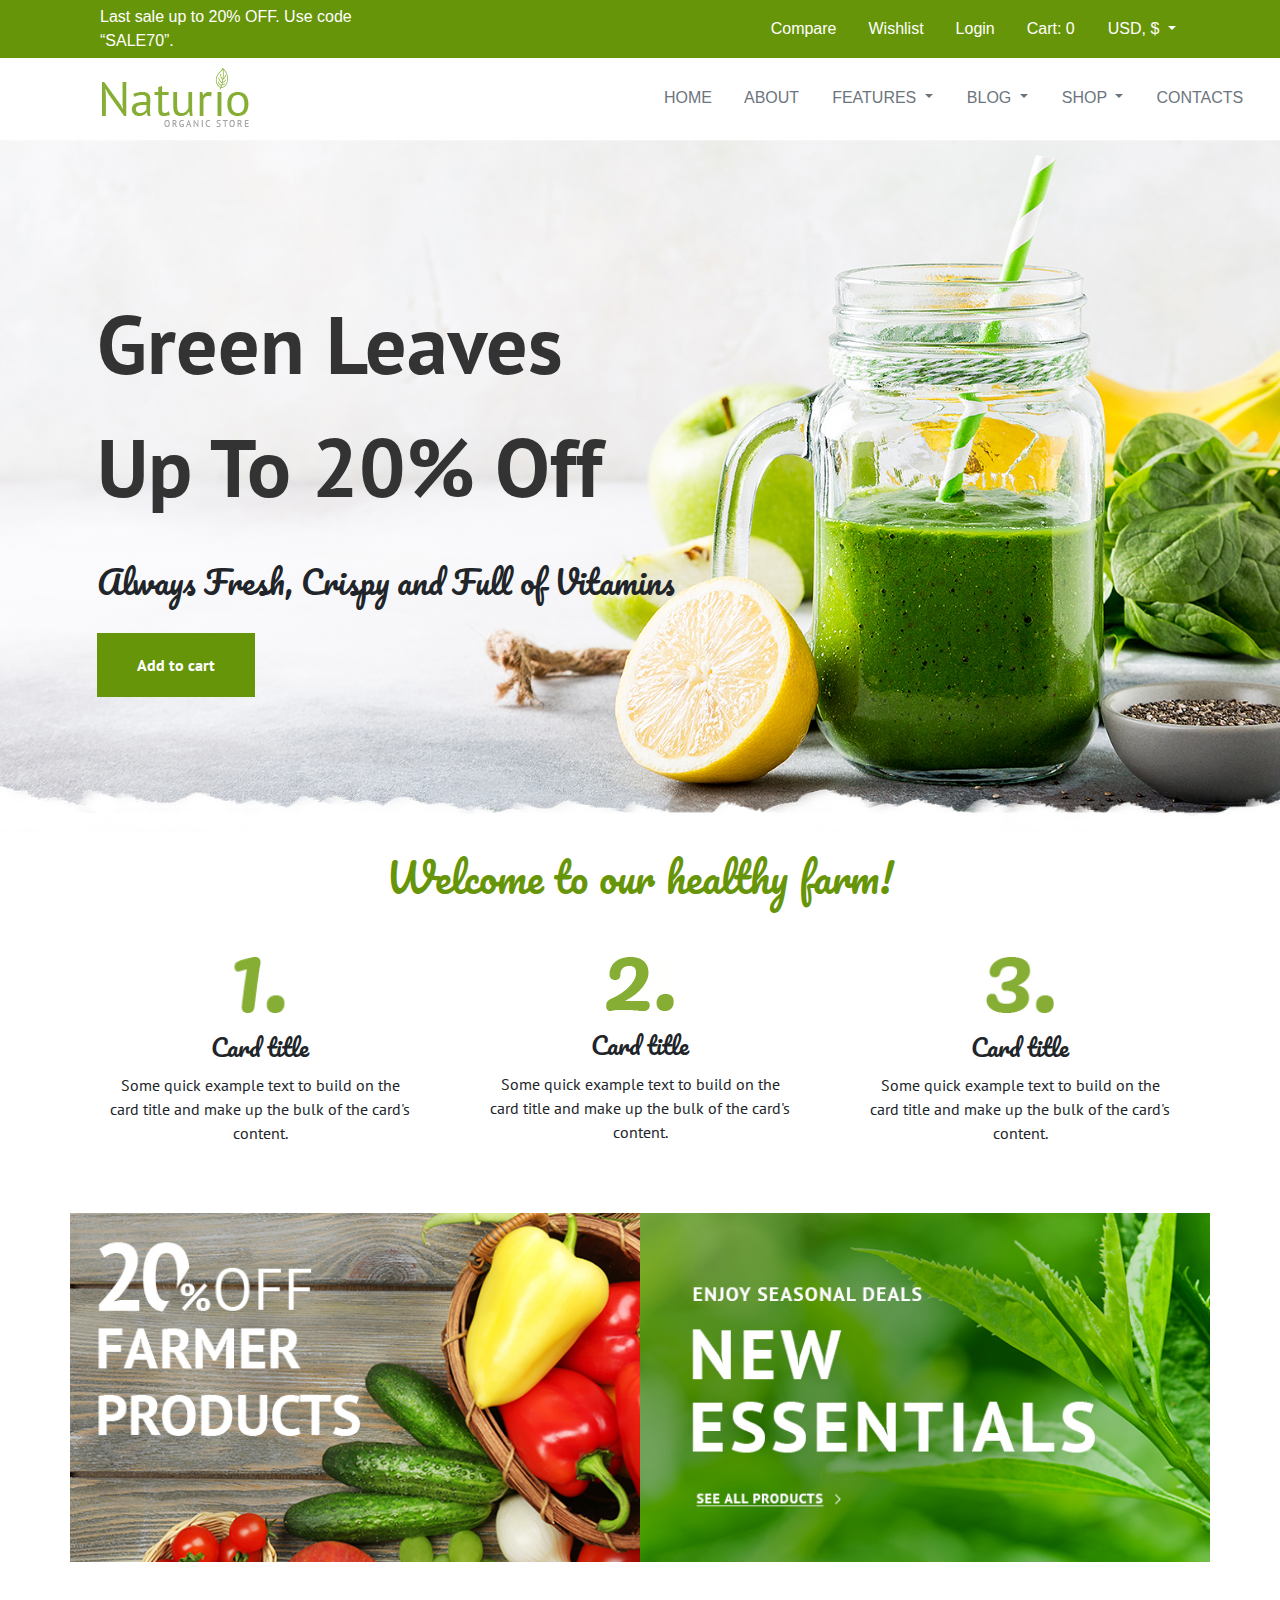
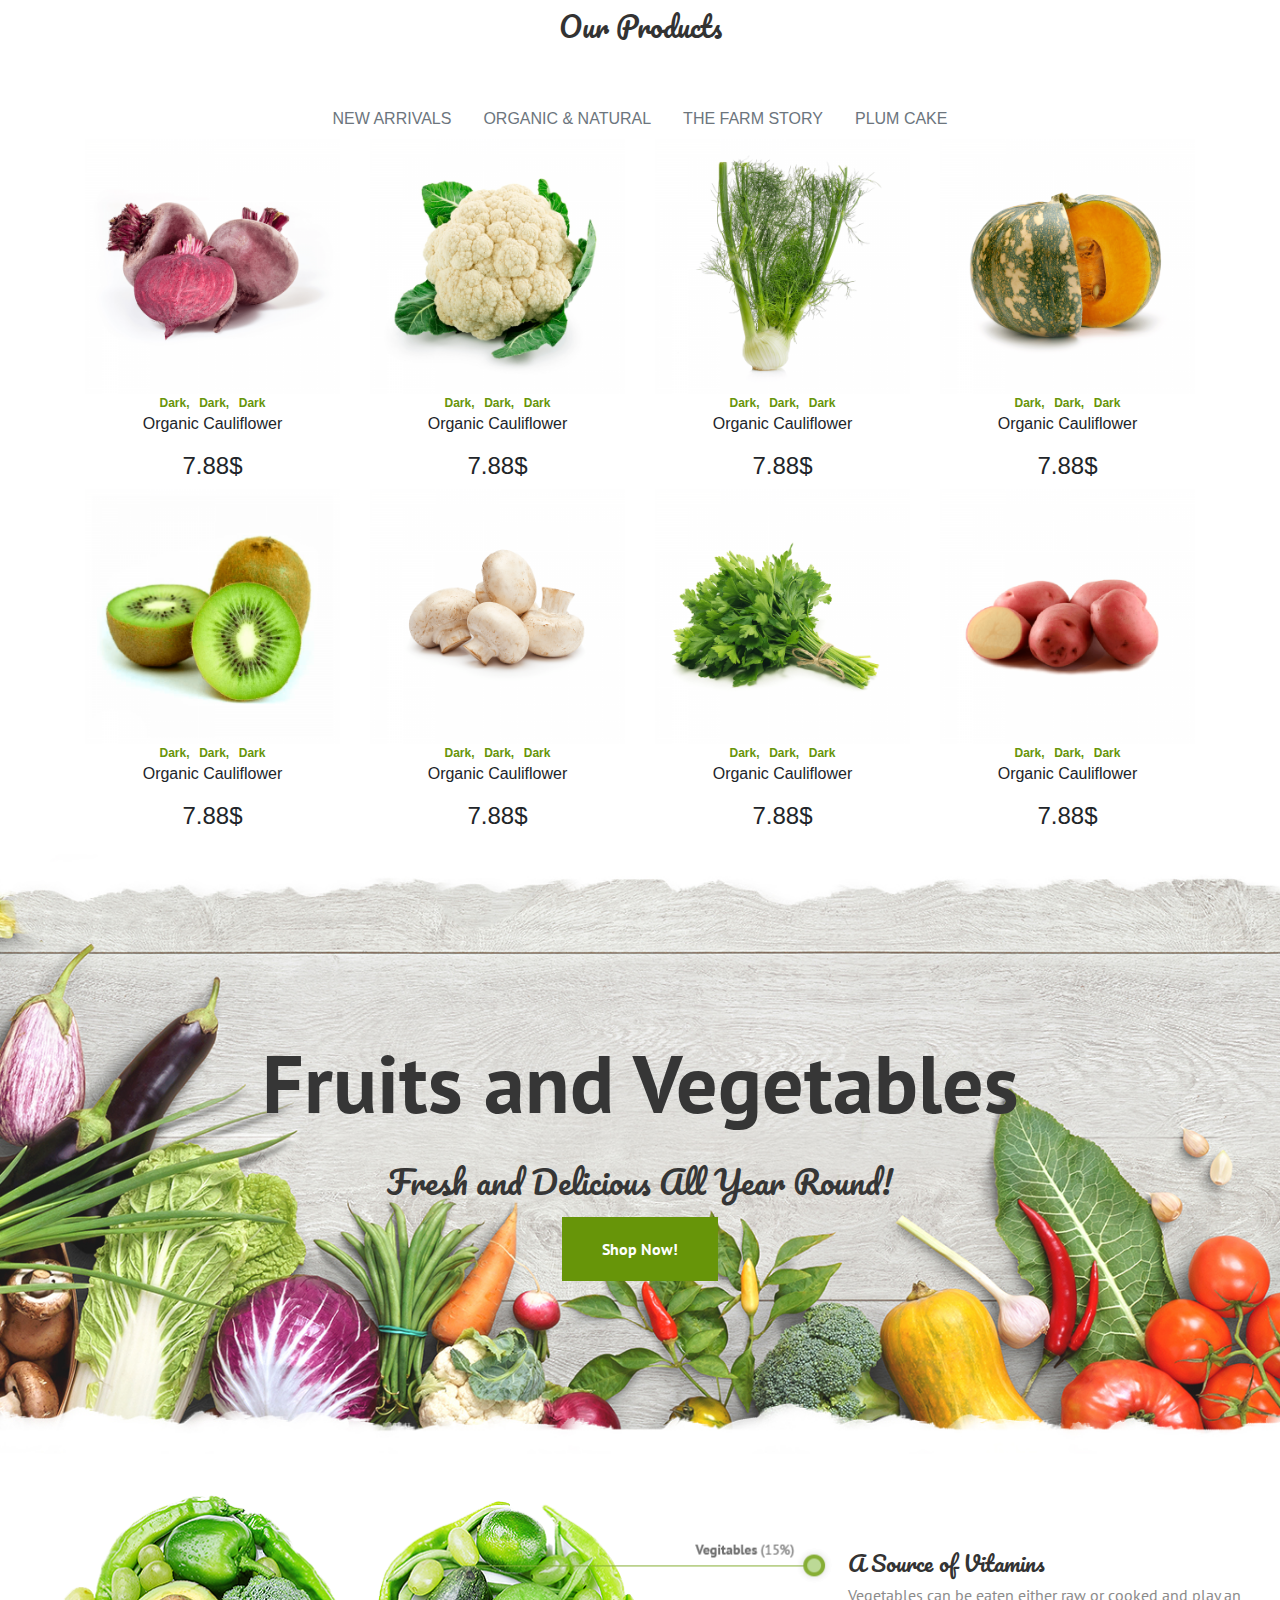
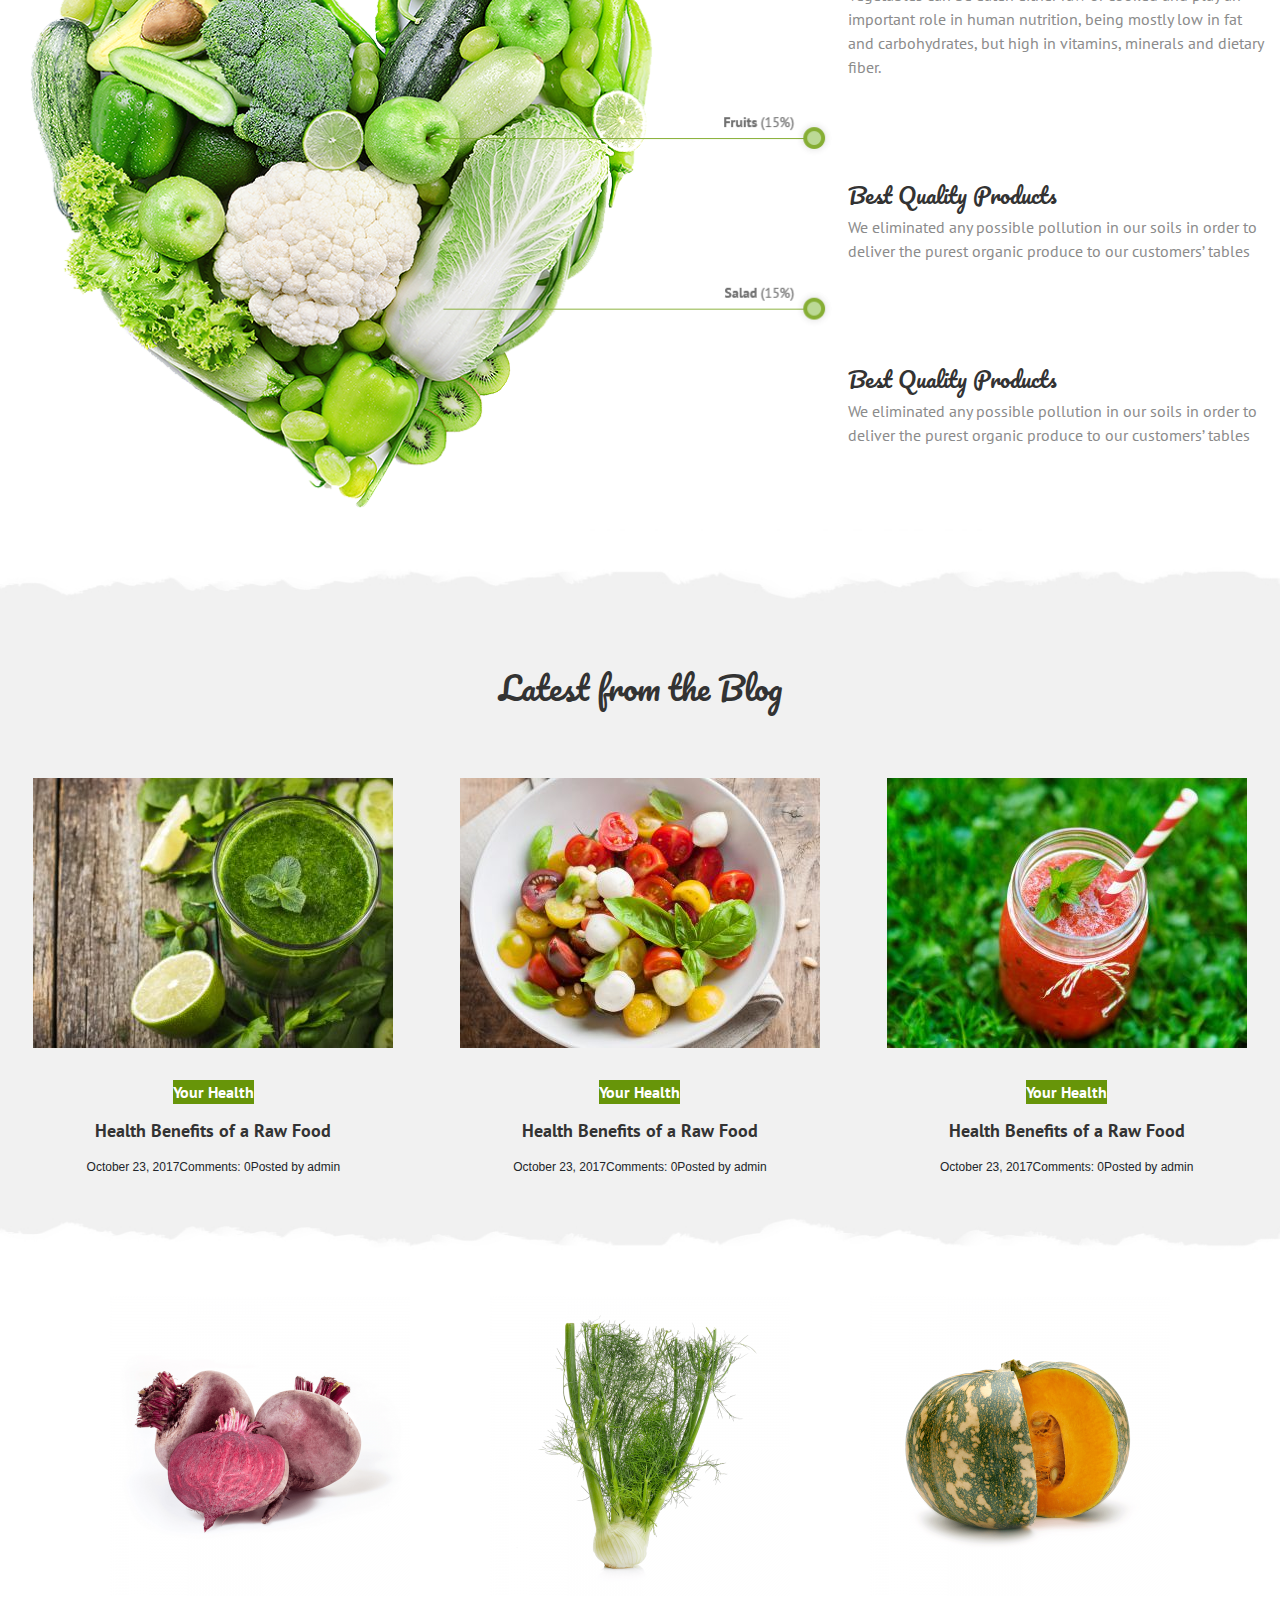
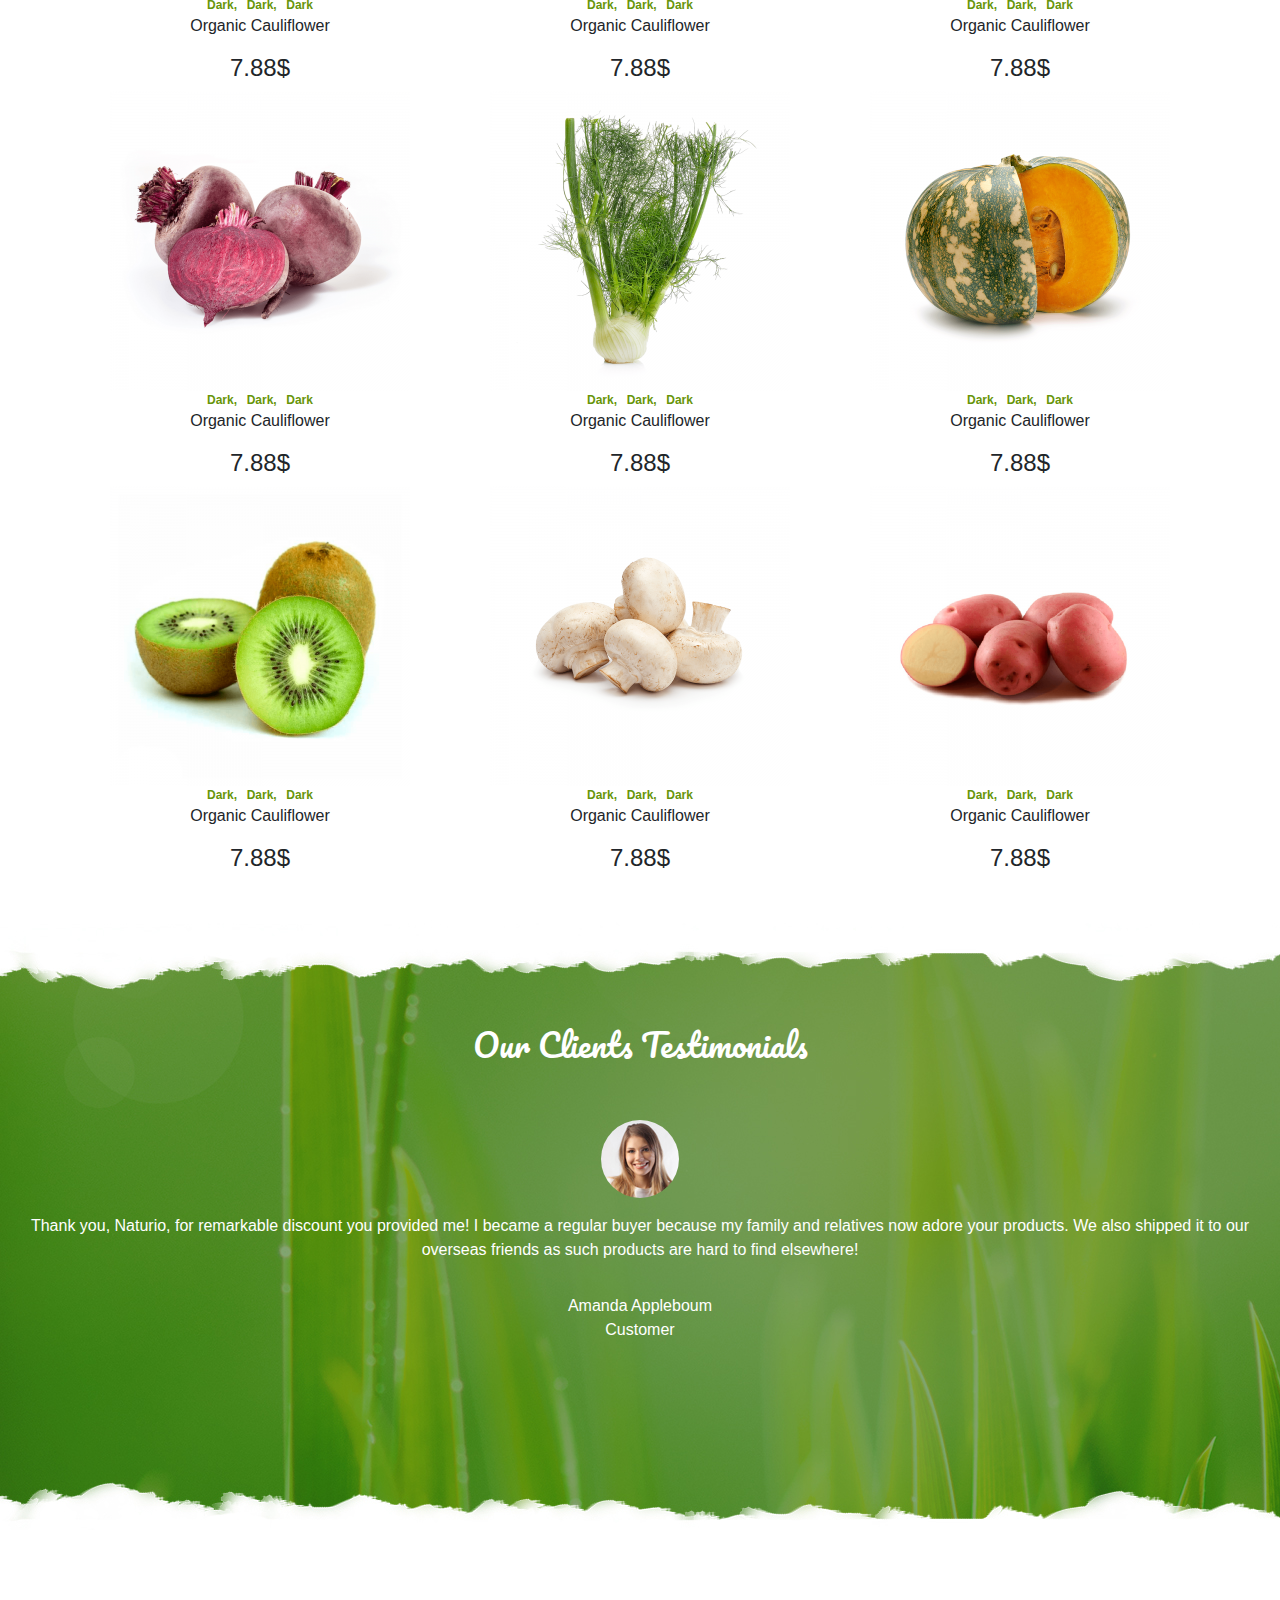
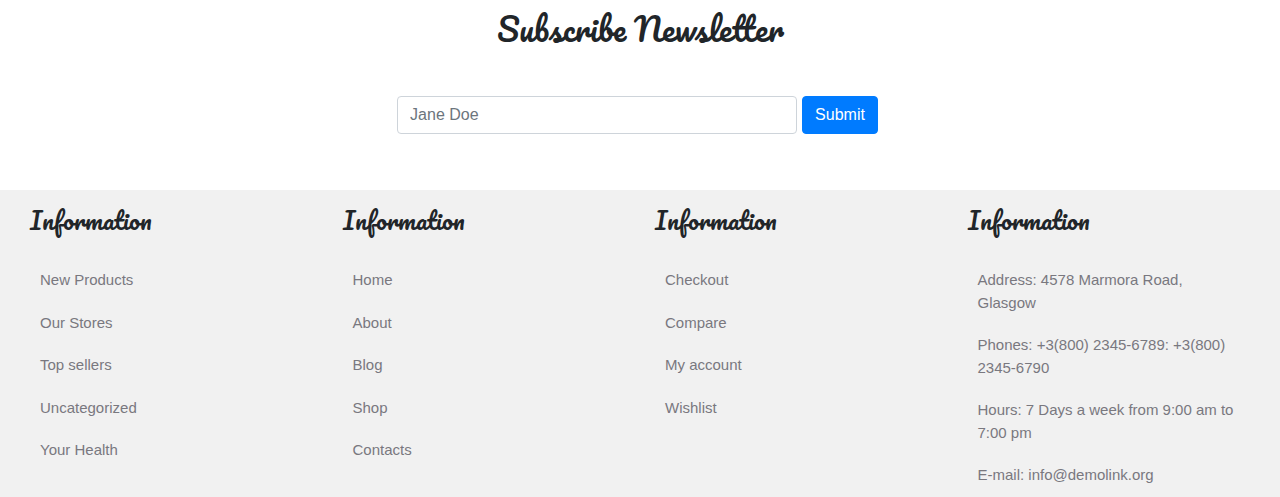
<file: index.html>
<!doctype html>
<html lang="en">
  <head>
    <!-- Required meta tags -->
    <meta charset="utf-8">
    <meta name="viewport" content="width=device-width, initial-scale=1, shrink-to-fit=no">

    <!-- Bootstrap CSS -->
    <link rel="stylesheet" href="https://use.fontawesome.com/releases/v5.7.2/css/all.css" integrity="sha384-fnmOCqbTlWIlj8LyTjo7mOUStjsKC4pOpQbqyi7RrhN7udi9RwhKkMHpvLbHG9Sr" crossorigin="anonymous">
    <link rel="stylesheet" href="https://stackpath.bootstrapcdn.com/bootstrap/4.3.1/css/bootstrap.min.css" integrity="sha384-ggOyR0iXCbMQv3Xipma34MD+dH/1fQ784/j6cY/iJTQUOhcWr7x9JvoRxT2MZw1T" crossorigin="anonymous">
    <link href="https://fonts.googleapis.com/css?family=PT+Sans:400,400i,700,700i|Pacifico" rel="stylesheet">
    <link rel="stylesheet" type="text/css" href="style.css">

    <title>Naturio</title>
  </head>
  <body>
    <header>
      <div class="container-fluid ">
        <div class="row d-flex justify-content-between align-items-center header-color">
          <div class="col-md-4 text-white d-flex align-items-center toppadding">
            <div>
              Last sale up to 20% OFF.  Use code “SALE70”.
            </div>
          </div>
          <div class="col-md-5 col-sm-12 flex-wrap d-flex flex-row  align-items-center p-2">
            <ul class="nav justify-content-center">
              <li class="nav-item ">
                <a class="nav-link active  text-white " href="#!">Compare</a>
              </li>
              <li class="nav-item">
                <a class="nav-link   text-white  " href="#!">Wishlist</a>
              </li>
              <li class="nav-item">
                <a class="nav-link   text-white  " href="#!">Login</a>
              </li>
              <li class="nav-item">
                <a class="nav-link  text-white  " href="#!">Cart:  0  </a>
              </li>
            </ul>
            <div class="dropdown">
              <button class="btn btn-link nav-link   text-white dropdown-toggle" type="button" id="dropdownMenuButton" data-toggle="dropdown" aria-haspopup="true" aria-expanded="false" >
               USD, $
              </button>
              <div class="dropdown-menu" aria-labelledby="dropdownMenuButton">
                <a class="dropdown-item" href="#">USD, $</a>
                <a class="dropdown-item" href="#">GBP, £</a>
              </div>
            </div>
          </div>
        </div>
        <div class="row d-flex justify-content-between align-items-center " >
          <div class="col-md-4 text-white d-flex align-items-center " >
            <div class=" toppaddingimg">
             <img src="imgs/logo.png" alt="">
            </div>
          </div>
          <div class="col-md-6 col-sm-12 flex-wrap d-flex flex-row  align-items-center p-2">
            <ul class="nav justify-content-center text-uppercase">
              <li class="nav-item ">
                <a class="nav-link active  text-secondary " href="#!">HOME</a>
              </li>
              <li class="nav-item">
                <a class="nav-link   text-secondary  " href="#!">About</a>
              </li>
            </ul>
            <div class="dropdown ">
              <button class="btn btn-link nav-link text-uppercase  text-secondary dropdown-toggle" type="button" id="dropdownMenuButton" data-toggle="dropdown" aria-haspopup="true" aria-expanded="false">
               Features
              </button>
              <div class="dropdown-menu" aria-labelledby="dropdownMenuButton">
                <a class="dropdown-item" href="#">USD, $</a>
                <a class="dropdown-item" href="#">GBP, £</a>
              </div>
            </div>
            <div class="dropdown ">
              <button class="btn btn-link nav-link text-uppercase  text-secondary dropdown-toggle" type="button" id="dropdownMenuButton" data-toggle="dropdown" aria-haspopup="true" aria-expanded="false">
               Blog
              </button>
              <div class="dropdown-menu" aria-labelledby="dropdownMenuButton">
                <a class="dropdown-item" href="#">USD, $</a>
                <a class="dropdown-item" href="#">GBP, £</a>
              </div>
            </div>
            <div class="dropdown ">
              <button class="btn btn-link nav-link  text-uppercase text-secondary dropdown-toggle" type="button" id="dropdownMenuButton" data-toggle="dropdown" aria-haspopup="true" aria-expanded="false">
               Shop
              </button>
              <div class="dropdown-menu" aria-labelledby="dropdownMenuButton">
                <a class="dropdown-item" href="#">USD, $</a>
                <a class="dropdown-item" href="#">GBP, £</a>
              </div>
            </div>
            <ul class="nav justify-content-center text-uppercase">
              <li class="nav-item ">
                <a class="nav-link active  text-secondary " href="#!">Contacts</a>
              </li>
            </ul>
          </div>
        </div>
      </div>
      <div class="menu text-right">
        <i class="fas fa-bars"></i>
      </div>
    </header>
    <main>
      <!-- main head/ -->
      <section>
        <div class="container-fluid bg1  " >
         <div class="head-h1-padding ">
            <div class="p-3 head-h1 maincolor2 font-family1" >Green Leaves <br>Up To 20% Off
            </div>
            <div  class="p-3 head-h2 font-family2" >Always Fresh, Crispy and Full of Vitamins
            </div>
            <div class="p-3 head-button" >
             <button type="button" class="custom-button">Add to cart</button>
            </div>
         </div>
        </div>
      </section>
      <!-- form -->
      <section>
        <div class="container">
          <div class="row">
            <div class="col-md-12">              
              <h1 class="text-center font-family2 maincolor pb-5">Welcome to our healthy farm!</h1>
            </div>
          </div>
          <div class="row">
            <div class="col-md-4 col-sm-12">
              <div class="card   borderno ">
                <div class="d-flex justify-content-center">
                  <img class=" w68 card-img-top d-flex imgcenter " src="imgs/1.png" alt="Card image cap">
                </div>
                <div class="card-body">
                  <h4 class="card-title font-family2 text-center">Card title</h4>
                  <p class="card-text font-family1 text-center">
                    Some quick example text to build on the card title
                    and make up the bulk of the card's content.
                  </p>
                 
                </div>
              </div>

            </div>
            <div class="col-md-4 col-sm-12">
              <div class="card borderno ">
               <div class="d-flex justify-content-center">
                  <img class=" w68 card-img-top d-flex imgcenter" src="imgs/2-1.png" alt="Card image cap">
               </div>
                <div class="card-body">
                  <h4 class="card-title font-family2 text-center">Card title</h4>
                  <p class="card-text font-family1 text-center">
                    Some quick example text to build on the card title
                    and make up the bulk of the card's content.
                  </p>
          
                </div>
              </div>

            </div>
            <div class="col-md-4 col-sm-12">
              <div class="card borderno ">
                <div class="d-flex justify-content-center">
                  <img class=" w68 card-img-top d-flex imgcenter" src="imgs/3.png" alt="Card image cap">
                </div>
                <div class="card-body">
                  <h4 class="card-title font-family2 text-center">Card title</h4>
                  <p class="card-text font-family1 text-center">
                    Some quick example text to build on the card title
                    and make up the bulk of the card's content.
                  </p>
                 
                </div>
              </div>

            </div>
          </div>
          <div class="row pt-5">
              <div class="col-sm-12 col-md-6 img-fluid p-0 overflow-hidden formimg " > <img src="imgs/slider1.jpg" alt="" class=" img-fluid formimg "> </div>  
              <div class="col-sm-12 col-md-6 img-fluid  p-0 overflow-hidden formimg " > <img src="imgs/slider2.jpg" alt="" class=" img-fluid formimg "> </div>
          </div>
        </div>
      </section>
      <!-- Our Products -->
      <section>
        <div class="container">
          <div class="row">
            <div class="col-md-12">
              <h3 class="text-center font-family2 maincolor2 p-5"> Our Products</h3>
            </div>
          </div>
          <div class="row ">
            <div class="col-md-12 text-center">
               <ul class="nav justify-content-center text-uppercase ">
              <li class="nav-item">
                <a class="nav-link active  text-secondary" href="#!">NEW ARRIVALS </a>
              </li>
              <li class="nav-item  ">
                <a class="nav-link  active  text-secondary"  href="#!"> Organic & Natural</a>
              </li>
              <li class="nav-item ">
                <a class="nav-link  active  text-secondary" href="#!">The Farm Story</a>
              </li>
              <li class="nav-item ">
                <a class="nav-link  active  text-secondary" href="#!">Plum cake</a>
              </li>
            </ul>
            </div>
          </div>
          <div class="row align-items-center">
            <div class="col-md-6 col-lg-3 col-sm-12 text-center ">
                <img  src="imgs/cug.png" alt="" class=" img-fluid  ">
              <span  class="d-flex justify-content-center">
                <a href="#" class="badge a-color  ">Dark,</a>
                <a href="#" class="badge a-color  ">Dark,</a>
                <a href="#" class="badge a-color  ">Dark</a>
              </span>
              <p class="text-center">Organic Cauliflower</p>
              <h4 class="text-center">7.88$</h4>
            </div>
            <div class="col-md-6 col-lg-3 col-sm-12 text-center">
                <img  src="imgs/kelem.png" alt="" class="img-fluid ">
              <span  class="d-flex justify-content-center">
                <a href="#" class="badge a-color  ">Dark,</a>
                <a href="#" class="badge a-color  ">Dark,</a>
                <a href="#" class="badge a-color  ">Dark</a>
              </span>
              <p class="text-center">Organic Cauliflower</p>
              <h4 class="text-center">7.88$</h4>
            </div>
            <div class="col-md-6 col-lg-3 col-sm-12 text-center">
                <img  src="imgs/goy.png" alt="" class="img-fluid ">
              <span  class="d-flex justify-content-center">
                <a href="#" class="badge a-color  ">Dark,</a>
                <a href="#" class="badge a-color  ">Dark,</a>
                <a href="#" class="badge a-color  ">Dark</a>
              </span>
              <p class="text-center">Organic Cauliflower</p>
              <h4 class="text-center">7.88$</h4>
            </div>
            <div class="col-md-6 col-lg-3 col-sm-12 text-center">
                <img  src="imgs/yemis.png" alt="" class="img-fluid ">
              <span  class="d-flex justify-content-center">
                <a href="#" class="badge a-color  ">Dark,</a>
                <a href="#" class="badge a-color  ">Dark,</a>
                <a href="#" class="badge a-color  ">Dark</a>
              </span>
              <p class="text-center">Organic Cauliflower</p>
              <h4 class="text-center">7.88$</h4>
            </div>
          </div>
          <div class="row align-items-end">
            <div class="col-md-6 col-lg-3 col-sm-12 text-center">
                <img  src="imgs/kivi.png" alt="" class="img-fluid" >
              <span  class="d-flex justify-content-center">
                <a href="#" class="badge a-color  ">Dark,</a>
                <a href="#" class="badge a-color  ">Dark,</a>
                <a href="#" class="badge a-color  ">Dark</a>
              </span>
              <p class="text-center">Organic Cauliflower</p>
              <h4 class="text-center">7.88$</h4>
            </div>
            <div class="col-md-6 col-lg-3 col-sm-12 text-center">
                <img  src="imgs/gob.png" alt="" class="img-fluid" >
              <span  class="d-flex justify-content-center">
                <a href="#" class="badge a-color  ">Dark,</a>
                <a href="#" class="badge a-color  ">Dark,</a>
                <a href="#" class="badge a-color  ">Dark</a>
              </span>
              <p class="text-center">Organic Cauliflower</p>
              <h4 class="text-center">7.88$</h4>
            </div>
            <div class="col-md-6 col-lg-3 col-sm-12 text-center">
                <img  src="imgs/goy2.png" alt="" class="img-fluid" >
              <span  class="d-flex justify-content-center">
                <a href="#" class="badge a-color  ">Dark,</a>
                <a href="#" class="badge a-color  ">Dark,</a>
                <a href="#" class="badge a-color  ">Dark</a>
              </span>
              <p class="text-center">Organic Cauliflower</p>
              <h4 class="text-center">7.88$</h4>
            </div>
            <div class="col-md-6 col-lg-3 col-sm-12 text-center">
                <img  src="imgs/kar.png" alt=""  class="img-fluid" >
              <span  class="d-flex justify-content-center">
                <a href="#" class="badge a-color  ">Dark,</a>
                <a href="#" class="badge a-color  ">Dark,</a>
                <a href="#" class="badge a-color  ">Dark</a>
              </span>
              <p class="text-center">Organic Cauliflower</p>
              <h4 class="text-center">7.88$</h4>
            </div>
          </div>
        </div>
      </section>
      <!-- shop now -->
      <section>
        <div class="container-fluid bg2 justify-content-center h640  d-flex align-items-center">
          <div class="  text-center">
            <div class="m2-color head-h1 font-family1">Fruits and Vegetables</div>
            <div class="m2-color head-h2 pt-3 font-family2">Fresh and Delicious All Year Round!</div>
            <div class="p-3 head-button" >
             <button type="button" class="custom-button">Shop Now!</button>
            </div>
          </div>
        </div>
      </section>
      <!-- urey -->
      <section id="urey">
        <div class="container-fluid respon3 py-3">
          <div class="col-md-8 col-sm-12">
            <img class="img-fluid" src="imgs/urey.png" alt="">
          </div>
          <div class="col-md-4 col-sm-12">
            <div class="row py-5 ">
              <div class="head-h2-mini font-family2 maincolor2">A Source of Vitamins</div>
              <div class="maincolor3 font-family1">Vegetables can be eaten either raw or cooked and play an important role in human nutrition, being mostly low in fat and carbohydrates, but high in vitamins, minerals and dietary fiber.</div>
            </div>
            <div class="row py-5 ">
              <div class="head-h2-mini font-family2 maincolor2">Best Quality Products</div>
              <div class="maincolor3 font-family1">We eliminated any possible pollution in our soils in order to deliver the purest organic produce to our customers’ tables</div>
            </div>
            <div class="row py-5 ">
              <div class="head-h2-mini font-family2 maincolor2">Best Quality Products</div>
              <div class="maincolor3 font-family1">We eliminated any possible pollution in our soils in order to deliver the purest organic produce to our customers’ tables</div>
            </div>
          </div>
        </div>
      </section>
      <!-- blog -->
      <section id="blog">
        <div class="container-fluid py-5 ">
          <div class="row d-flex pt-5 justify-content-center ">
            <h2 class="font-family2 p-5 maincolor2">Latest from the Blog</h2>
          </div>
          <div class="row  pb-5 text-center">
            <div class="col-md-4 col-sm-12  text-center ">
              <img class="mx-auto py-3 img-fluid"  src="imgs/blog1.jpg" alt="">
              <button class="my-3 custom-button p-0">Your Health</button>
              <h6 class="maincolor2 font-family1 ">Health Benefits of a Raw Food</h6>
              <p class="py-2" >October 23, 2017Comments: 0Posted by admin</p>
            </div>
            <div class="col-md-4 col-sm-12  text-center ">
              <img class="mx-auto py-3 img-fluid"  src="imgs/blog2.jpg" alt="">
              <button class="my-3 custom-button p-0">Your Health</button>
              <h6 class="maincolor2 font-family1 ">Health Benefits of a Raw Food</h6>
              <p class="py-2" >October 23, 2017Comments: 0Posted by admin</p>
            </div>
            <div class="col-md-4 col-sm-12  text-center ">
              <img class="mx-auto py-3 img-fluid"  src="imgs/blog3.jpg" alt="">
              <button class="my-3 custom-button p-0">Your Health</button>
              <h6 class="maincolor2 font-family1 ">Health Benefits of a Raw Food</h6>
              <p class="py-2" >October 23, 2017Comments: 0Posted by admin</p>
            </div>
          </div>
        </div>
      </section>
       <!-- Our Products 2 -->
      <section>
        <div class="container">
          <div class="row align-items-center">
            <div class=" col-md-4 col-sm-12 text-center ">
                <img  src="imgs/cug.png" alt="" class=" img-fluid  ">
              <span  class="d-flex justify-content-center">
                <a href="#" class="badge a-color  ">Dark,</a>
                <a href="#" class="badge a-color  ">Dark,</a>
                <a href="#" class="badge a-color  ">Dark</a>
              </span>
              <p class="text-center">Organic Cauliflower</p>
              <h4 class="text-center">7.88$</h4>
            </div>
            <div class=" col-md-4 col-sm-12 text-center">
                <img  src="imgs/goy.png" alt="" class="img-fluid ">
              <span  class="d-flex justify-content-center">
                <a href="#" class="badge a-color  ">Dark,</a>
                <a href="#" class="badge a-color  ">Dark,</a>
                <a href="#" class="badge a-color  ">Dark</a>
              </span>
              <p class="text-center">Organic Cauliflower</p>
              <h4 class="text-center">7.88$</h4>
            </div>
            <div class=" col-md-4 col-sm-12 text-center">
                <img  src="imgs/yemis.png" alt="" class="img-fluid ">
              <span  class="d-flex justify-content-center">
                <a href="#" class="badge a-color  ">Dark,</a>
                <a href="#" class="badge a-color  ">Dark,</a>
                <a href="#" class="badge a-color  ">Dark</a>
              </span>
              <p class="text-center">Organic Cauliflower</p>
              <h4 class="text-center">7.88$</h4>
            </div>
          </div>
           <div class="row align-items-center">
            <div class=" col-md-4 col-sm-12 text-center ">
                <img  src="imgs/cug.png" alt="" class=" img-fluid  ">
              <span  class="d-flex justify-content-center">
                <a href="#" class="badge a-color  ">Dark,</a>
                <a href="#" class="badge a-color  ">Dark,</a>
                <a href="#" class="badge a-color  ">Dark</a>
              </span>
              <p class="text-center">Organic Cauliflower</p>
              <h4 class="text-center">7.88$</h4>
            </div>
            <div class=" col-md-4 col-sm-12 text-center">
                <img  src="imgs/goy.png" alt="" class="img-fluid ">
              <span  class="d-flex justify-content-center">
                <a href="#" class="badge a-color  ">Dark,</a>
                <a href="#" class="badge a-color  ">Dark,</a>
                <a href="#" class="badge a-color  ">Dark</a>
              </span>
              <p class="text-center">Organic Cauliflower</p>
              <h4 class="text-center">7.88$</h4>
            </div>
            <div class=" col-md-4 col-sm-12 text-center">
                <img  src="imgs/yemis.png" alt="" class="img-fluid ">
              <span  class="d-flex justify-content-center">
                <a href="#" class="badge a-color  ">Dark,</a>
                <a href="#" class="badge a-color  ">Dark,</a>
                <a href="#" class="badge a-color  ">Dark</a>
              </span>
              <p class="text-center">Organic Cauliflower</p>
              <h4 class="text-center">7.88$</h4>
            </div>
          </div>
          <div class="row align-items-end">
            <div class=" col-md-4 col-sm-12 text-center">
                <img  src="imgs/kivi.png" alt="" class="img-fluid" >
              <span  class="d-flex justify-content-center">
                <a href="#" class="badge a-color  ">Dark,</a>
                <a href="#" class="badge a-color  ">Dark,</a>
                <a href="#" class="badge a-color  ">Dark</a>
              </span>
              <p class="text-center">Organic Cauliflower</p>
              <h4 class="text-center">7.88$</h4>
            </div>
            <div class=" col-md-4 col-sm-12 text-center">
                <img  src="imgs/gob.png" alt="" class="img-fluid" >
              <span  class="d-flex justify-content-center">
                <a href="#" class="badge a-color  ">Dark,</a>
                <a href="#" class="badge a-color  ">Dark,</a>
                <a href="#" class="badge a-color  ">Dark</a>
              </span>
              <p class="text-center">Organic Cauliflower</p>
              <h4 class="text-center">7.88$</h4>
            </div>
            
            <div class=" col-md-4 col-sm-12 text-center">
                <img  src="imgs/kar.png" alt=""  class="img-fluid" >
              <span  class="d-flex justify-content-center">
                <a href="#" class="badge a-color  ">Dark,</a>
                <a href="#" class="badge a-color  ">Dark,</a>
                <a href="#" class="badge a-color  ">Dark</a>
              </span>
              <p class="text-center">Organic Cauliflower</p>
              <h4 class="text-center">7.88$</h4>
            </div>
          </div>
        </div>
      </section>
      <!-- slider -->
      <section id="slide">
        <div class="container-fluid bg5 h68 pt-5  ">
          <div class="row pt-5">
           <div class="col-12 text-center p-5">
              <h2 class="font-family2 head-h2">Our Clients Testimonials</h2>
           </div>
          </div>
          <div class="row">
              <div class="col text-center">
                <img src="imgs/adam.jpg" alt="" class="rounded-circle">
              </div>
              <div class="col-12 text-center p-3">
                Thank you, Naturio, for remarkable discount you provided me! I became a regular buyer because my family and relatives now adore your products. We also shipped it to our overseas friends as such products are hard to find elsewhere!
              </div>
               <div class="col-12 text-center p-3">
                Amanda Appleboum <br> Customer
              </div>
          </div>
        </div>
      </section>
      <!-- sliderden sora -->
      <section>
        <div class="container ">
          <div class="row font-family2 head-h2 text-center pb-4 pt-5">
            <div class="col-12">Subscribe Newsletter
            </div>
          </div>
          <div class="col d-flex justify-content-center pt-4 pb-5">
            <form>
              <div class="form-row align-items-center">
                <div class="col-auto px-0 ">
                  <label class="sr-only" for="inlineFormInput">Name</label>
                  <input id="form3"  type="text" class="form-control mb-2" id="inlineFormInput" placeholder="Jane Doe">
                </div>
                <div class="col-auto">
                  <button type="submit" class="btn btn-primary mb-2">Submit</button>
                </div>
              </div>
            </form>
          </div>
        </div>
      </section>
    </main>
    <footer>
      <div class="container-fluid df ">
        <div class="col-md-3  ">
          <h4 class="font-family2 py-3">Information</h4>
          <a href="#" class="">New Products</a>
          <a href="#" class="">Our Stores</a>
          <a href="#" class="">Top sellers</a>
          <a href="#" class="">Uncategorized</a>
          <a href="#" class="">Your Health</a>
        </div>
        <div class="col-md-3  ">
          <h4 class="font-family2 py-3">Information</h4>
          <a href="#" class="">Home</a>
          <a href="#" class="">About</a>
          <a href="#" class="">Blog</a>
          <a href="#" class="">Shop</a>
          <a href="#" class="">Contacts</a>
        </div>
        <div class="col-md-3 c">
          <h4 class="font-family2 py-3">Information</h4>
          <a href="#" class="">Checkout</a>
          <a href="#" class="">Compare</a>
          <a href="#" class="">My account</a>
          <a href="#" class="">Wishlist</a>
        </div>
        <div class="col-md-3  ">
          <h4 class="font-family2 py-3">Information</h4>
          <a href="#" class="">Address: 4578 Marmora Road, Glasgow</a>
          <a href="#" class="">Phones: +3(800) 2345-6789: +3(800) 2345-6790</a>
          <a href="#" class="">Hours: 7 Days a week from 9:00 am to 7:00 pm</a>
          <a href="#" class=""> E-mail: info@demolink.org</a>
    
        </div>
      </div>
    </footer>

    <!-- Optional JavaScript -->
    <!-- jQuery first, then Popper.js, then Bootstrap JS -->
    <script src="https://code.jquery.com/jquery-3.3.1.slim.min.js" integrity="sha384-q8i/X+965DzO0rT7abK41JStQIAqVgRVzpbzo5smXKp4YfRvH+8abtTE1Pi6jizo" crossorigin="anonymous"></script>
    <script src="https://cdnjs.cloudflare.com/ajax/libs/popper.js/1.14.7/umd/popper.min.js" integrity="sha384-UO2eT0CpHqdSJQ6hJty5KVphtPhzWj9WO1clHTMGa3JDZwrnQq4sF86dIHNDz0W1" crossorigin="anonymous"></script>
    <script src="https://stackpath.bootstrapcdn.com/bootstrap/4.3.1/js/bootstrap.min.js" integrity="sha384-JjSmVgyd0p3pXB1rRibZUAYoIIy6OrQ6VrjIEaFf/nJGzIxFDsf4x0xIM+B07jRM" crossorigin="anonymous"></script>
  </body>
</html>
</file>
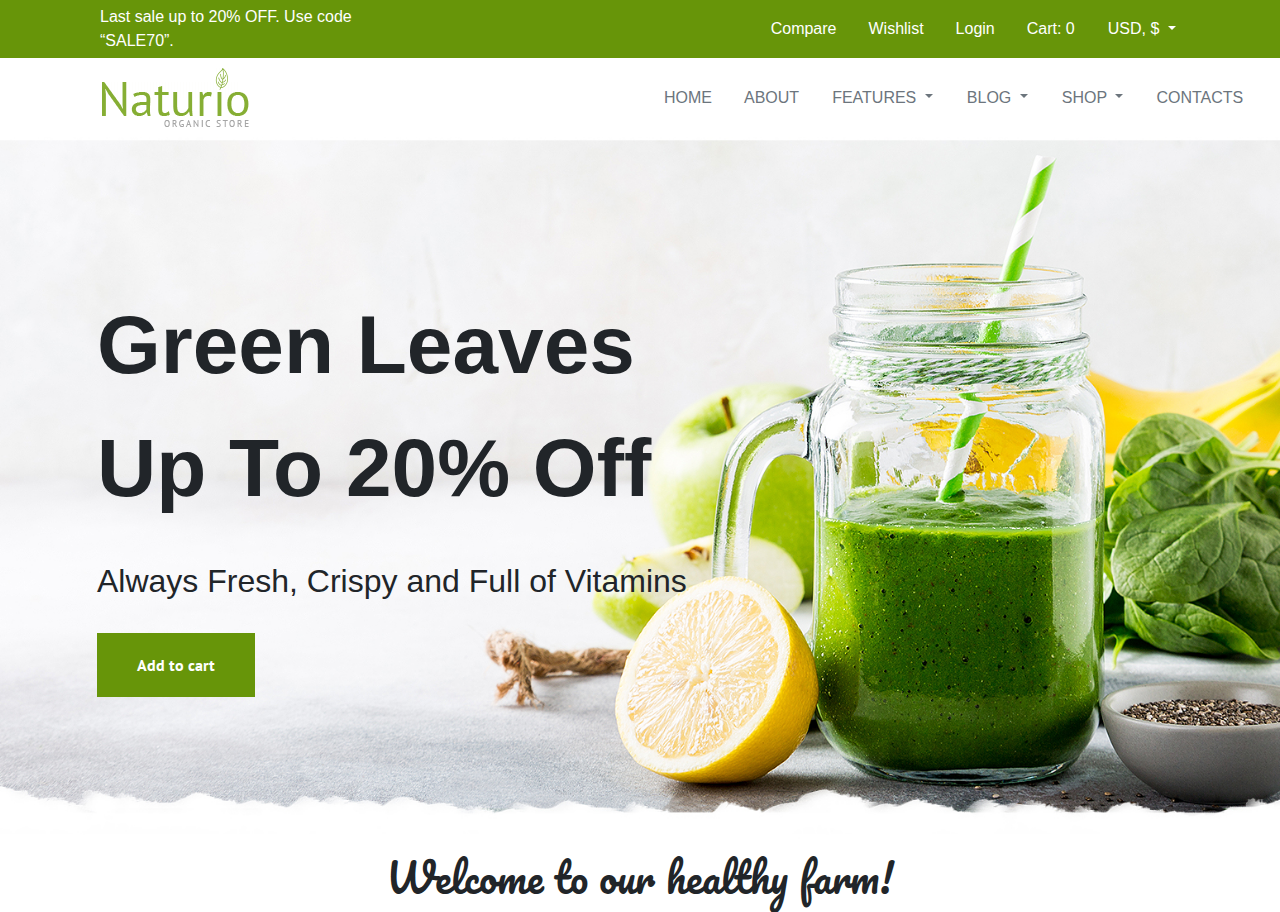
<file: index.autosave.html>
<!doctype html>
<html lang="en">
  <head>
    <!-- Required meta tags -->
    <meta charset="utf-8">
    <meta name="viewport" content="width=device-width, initial-scale=1, shrink-to-fit=no">

    <!-- Bootstrap CSS -->
    <link rel="stylesheet" href="https://use.fontawesome.com/releases/v5.7.2/css/all.css" integrity="sha384-fnmOCqbTlWIlj8LyTjo7mOUStjsKC4pOpQbqyi7RrhN7udi9RwhKkMHpvLbHG9Sr" crossorigin="anonymous">
    <link rel="stylesheet" href="https://stackpath.bootstrapcdn.com/bootstrap/4.3.1/css/bootstrap.min.css" integrity="sha384-ggOyR0iXCbMQv3Xipma34MD+dH/1fQ784/j6cY/iJTQUOhcWr7x9JvoRxT2MZw1T" crossorigin="anonymous">
    <link href="https://fonts.googleapis.com/css?family=PT+Sans:400,400i,700,700i|Pacifico" rel="stylesheet">
    <link rel="stylesheet" type="text/css" href="style.css">

    <title>Naturio</title>
  </head>
  <body>
    <header>
      <div class="container-fluid ">
        <div class="row d-flex justify-content-between align-items-center header-color">
          <div class="col-md-4 text-white d-flex align-items-center toppadding">
            <div>
              Last sale up to 20% OFF.  Use code “SALE70”.
            </div>
          </div>
          <div class="col-md-5 col-sm-12 flex-wrap d-flex flex-row  align-items-center p-2">
            <ul class="nav justify-content-center">
              <li class="nav-item ">
                <a class="nav-link active  text-white " href="#!">Compare</a>
              </li>
              <li class="nav-item">
                <a class="nav-link   text-white  " href="#!">Wishlist</a>
              </li>
              <li class="nav-item">
                <a class="nav-link   text-white  " href="#!">Login</a>
              </li>
              <li class="nav-item">
                <a class="nav-link  text-white  " href="#!">Cart:  0  </a>
              </li>
            </ul>
            <div class="dropdown">
              <button class="btn btn-link nav-link   text-white dropdown-toggle" type="button" id="dropdownMenuButton" data-toggle="dropdown" aria-haspopup="true" aria-expanded="false" >
               USD, $
              </button>
              <div class="dropdown-menu" aria-labelledby="dropdownMenuButton">
                <a class="dropdown-item" href="#">USD, $</a>
                <a class="dropdown-item" href="#">GBP, £</a>
              </div>
            </div>
          </div>
        </div>
        <div class="row d-flex justify-content-between align-items-center " >
          <div class="col-md-4 text-white d-flex align-items-center " >
            <div class=" toppaddingimg">
             <img src="imgs/logo.png" alt="">
            </div>
          </div>
          <div class="col-md-6 col-sm-12 flex-wrap d-flex flex-row  align-items-center p-2">
            <ul class="nav justify-content-center text-uppercase">
              <li class="nav-item ">
                <a class="nav-link active  text-secondary " href="#!">HOME</a>
              </li>
              <li class="nav-item">
                <a class="nav-link   text-secondary  " href="#!">About</a>
              </li>
            </ul>
            <div class="dropdown ">
              <button class="btn btn-link nav-link text-uppercase  text-secondary dropdown-toggle" type="button" id="dropdownMenuButton" data-toggle="dropdown" aria-haspopup="true" aria-expanded="false">
               Features
              </button>
              <div class="dropdown-menu" aria-labelledby="dropdownMenuButton">
                <a class="dropdown-item" href="#">USD, $</a>
                <a class="dropdown-item" href="#">GBP, £</a>
              </div>
            </div>
            <div class="dropdown ">
              <button class="btn btn-link nav-link text-uppercase  text-secondary dropdown-toggle" type="button" id="dropdownMenuButton" data-toggle="dropdown" aria-haspopup="true" aria-expanded="false">
               Blog
              </button>
              <div class="dropdown-menu" aria-labelledby="dropdownMenuButton">
                <a class="dropdown-item" href="#">USD, $</a>
                <a class="dropdown-item" href="#">GBP, £</a>
              </div>
            </div>
            <div class="dropdown ">
              <button class="btn btn-link nav-link  text-uppercase text-secondary dropdown-toggle" type="button" id="dropdownMenuButton" data-toggle="dropdown" aria-haspopup="true" aria-expanded="false">
               Shop
              </button>
              <div class="dropdown-menu" aria-labelledby="dropdownMenuButton">
                <a class="dropdown-item" href="#">USD, $</a>
                <a class="dropdown-item" href="#">GBP, £</a>
              </div>
            </div>
            <ul class="nav justify-content-center text-uppercase">
              <li class="nav-item ">
                <a class="nav-link active  text-secondary " href="#!">Contacts</a>
              </li>
            </ul>
          </div>
        </div>
      </div>
    </header>
    <main>
      <!-- main head/ -->
      <section>
        <div class="container-fluid bg1 " >
         <div class="head-h1-padding ">
            <div class="p-3 head-h1" >Green Leaves <br>Up To 20% Off
            </div>
            <div  class="p-3 head-h2" >Always Fresh, Crispy and Full of Vitamins
            </div>
            <div class="p-3 head-button" >
             <button type="button" class="custom-button">Add to cart</button>
            </div>
         </div>
        </div>
      </section>
      <!-- form -->
      <section>
        <div class="container">
          <div class="row">
            <div class="col-md-12">              
              <h1 class="text-center font-family2">Welcome to our healthy farm!</h1>
            </div>
          </div>
          <div class="row"></div>
          <div class="row"></div>
        </div>
      </section>
      <section></section>
      <section></section>
      <section></section>
      <section></section>
      <section></section>
      <section></section>
      <section></section>
    </main>
    <footer></footer>

    <!-- Optional JavaScript -->
    <!-- jQuery first, then Popper.js, then Bootstrap JS -->
    <script src="https://code.jquery.com/jquery-3.3.1.slim.min.js" integrity="sha384-q8i/X+965DzO0rT7abK41JStQIAqVgRVzpbzo5smXKp4YfRvH+8abtTE1Pi6jizo" crossorigin="anonymous"></script>
    <script src="https://cdnjs.cloudflare.com/ajax/libs/popper.js/1.14.7/umd/popper.min.js" integrity="sha384-UO2eT0CpHqdSJQ6hJty5KVphtPhzWj9WO1clHTMGa3JDZwrnQq4sF86dIHNDz0W1" crossorigin="anonymous"></script>
    <script src="https://stackpath.bootstrapcdn.com/bootstrap/4.3.1/js/bootstrap.min.js" integrity="sha384-JjSmVgyd0p3pXB1rRibZUAYoIIy6OrQ6VrjIEaFf/nJGzIxFDsf4x0xIM+B07jRM" crossorigin="anonymous"></script>
  </body>
</html>
</file>
<file: style.css>
.maincolor {
  color: #679509;
}

.maincolor2 {
  color: #333333;
}

.maincolor3 {
  color: #8b8b8b;
}

.toppadding {
  padding-left: 100px;
}

.toppaddingimg {
  padding: 10px 10px 10px 87px;
}

.header-color {
  background-color: #679509;
}

.font-family1 {
  font-family: PT Sans, sans-serif;
}

.font-family2 {
  font-family: 'Pacifico', cursive;
}

.head-h1 {
  font-weight: 900;
  font-size: 82px;
}

@media screen and (max-width: 1200px) {
  header .container-fluid {
    display: none;
  }
  header .menu {
    display: block !important;
  }
}

@media screen and (min-width: 1200px) {
  header .menu {
    display: none;
  }
  header .container-fluid {
    display: block !important;
  }
}

header .menu i {
  font-size: 30px;
  padding: 20px;
}

@media screen and (max-width: 720px) {
  .head-h1-padding {
    padding: 30px 0px 40px 66px;
  }
}

@media screen and (min-width: 720px) {
  .head-h1-padding {
    padding: 130px 0px 140px 66px;
  }
}

@media (max-width: 576px) {
  .head-h1 {
    font-size: 42px;
  }
  .head-h2 {
    font-size: 22px;
  }
}

.bg1 {
  background-position: center center;
  background-size: cover;
  width: 100%;
  height: auto;
  background-image: url("imgs/bg1.jpg");
}

.head-h2 {
  font-weight: 400;
  font-size: 32px;
  line-height: 40px;
}

.head-button {
  color: #679509;
}

.custom-button {
  background-color: #679509;
  display: inline-block;
  cursor: pointer;
  color: white;
  font-family: PT Sans, sans-serif;
  font-size: 100%;
  padding: 20px 40px;
  font-weight: 900;
  text-decoration: none;
  border: none;
}

.imgcenter {
  width: 20%;
}

.borderno {
  border: none;
}

.formimg {
  cursor: pointer;
}

.w68 {
  width: 68px;
}

.a-color {
  color: #679509;
}

.bg2 {
  background-size: cover;
  width: 100%;
  height: auto;
  background-position: center center;
  background-image: url(imgs/bg2.jpg);
}

.h640 {
  height: 640px;
}

.m2-color {
  color: #363636;
}

.head-h2-mini {
  font-weight: 400;
  font-size: 22px;
  line-height: 40px;
}

@media (max-width: 576px) {
  #urey .respon3 {
    display: -webkit-box;
    display: -ms-flexbox;
    display: flex;
    -webkit-box-orient: vertical;
    -webkit-box-direction: normal;
        -ms-flex-direction: column;
            flex-direction: column;
  }
}

@media (min-width: 768px) {
  #urey .respon3 {
    display: -webkit-box;
    display: -ms-flexbox;
    display: flex;
    -webkit-box-orient: horizontal;
    -webkit-box-direction: normal;
        -ms-flex-direction: row;
            flex-direction: row;
  }
}

#blog {
  height: 700px;
  background-size: cover;
  width: 100%;
  height: auto;
  background-position: center center;
  background-image: url(imgs/bg3.jpg);
}

#blog h6 {
  font-weight: 600;
  font-size: 18px;
}

#blog p {
  font-size: 12px;
}

#blog img {
  display: block;
}

.bg5 {
  background-image: url(imgs/bg4.jpg);
}

.h68 {
  height: 680px;
}

#slide .row {
  color: white;
}

@media (max-width: 576px) {
  #form3 {
    width: 250px;
  }
}

@media (min-width: 576px) {
  #form3 {
    width: 400px;
  }
}

@media (min-width: 720px) {
  footer .df {
    display: -webkit-box;
    display: -ms-flexbox;
    display: flex;
    -webkit-box-orient: horizontal;
    -webkit-box-direction: normal;
        -ms-flex-direction: row;
            flex-direction: row;
  }
}

@media (max-width: 720px) {
  footer .df {
    display: -webkit-box;
    display: -ms-flexbox;
    display: flex;
    -webkit-box-orient: vertical;
    -webkit-box-direction: normal;
        -ms-flex-direction: column;
            flex-direction: column;
  }
}

footer .container-fluid {
  height: auto;
  background-size: cover;
  width: 100%;
  background-position: center center;
  background-image: url(imgs/bg3.jpg);
}

footer a, footer a:hover, footer a:active {
  text-decoration: none;
}

footer a {
  padding: 10px;
  display: block;
  color: #79787f;
  font-size: 15px;
}

footer a:hover, footer a:active {
  color: #8b8b8b;
}
/*# sourceMappingURL=style.css.map */
</file>
